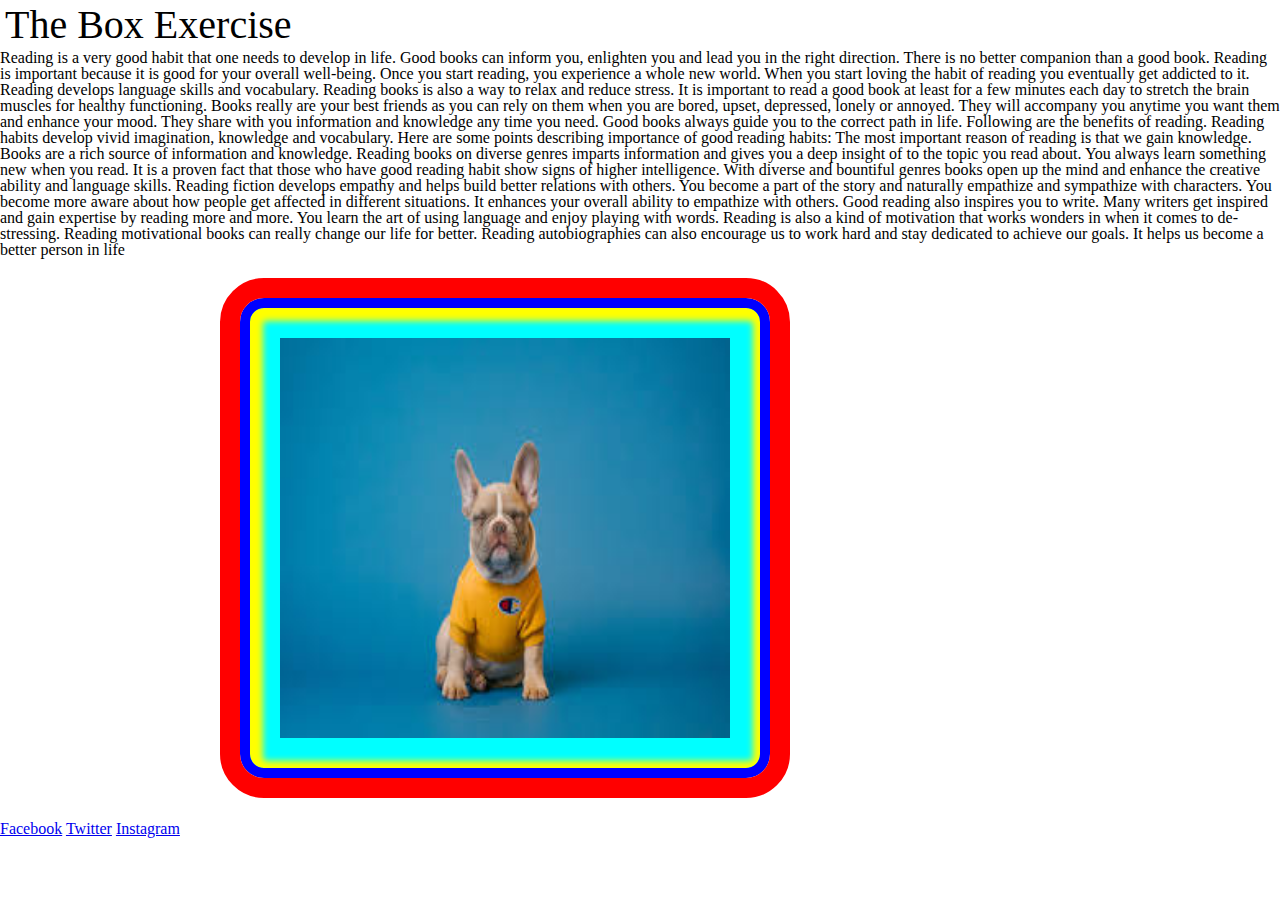
<file: block-BHaaap/index.html>
<!---

### Create a web page with the following characteristics:

1. Heading element(h1) should be at the top of the page.
2. After the heading, there should be a paragraph.
3. After the paragraph add an image having all the corner rounded.
4. Below the image, there should be a circle with red background.
5. At the bottom of the page, there must be a footer containing few links.
6. The H1 has 1px red solid borders, background color #D18C1D, and 10px of space between the content and the border (padding)
7. The paragraph is contained in 600px by 400px boxes with 2px black dotted borders and background color #D1D631
8. Links have a 3px blue dashed border on the bottom only and background color #A1A1A1

- Using CSS resets is necessary.
- Use semantic tags and keep the nesting and indentation proper.

--->
<!DOCTYPE html>
<html lang="en">
<head>
    <meta charset="UTF-8">
    <meta http-equiv="X-UA-Compatible" content="IE=edge">
    <meta name="viewport" content="width=device-width, initial-scale=1.0">
    <title>Document</title>
    <link rel="stylesheet" href="style.css">
</head>
<body>
    <header>
    <h1> The Box Exercise</h1>
</header>
     <main>
    <section>
    <p>Reading is a very good habit that one needs to develop in life. Good books can inform you,
         enlighten you and lead you in the right direction. There is no better companion than a good book. 
        Reading is important because it is good for your overall well-being. Once you start reading, you experience a whole new world. 
        When you start loving the habit of reading you eventually get addicted to it. Reading develops language skills and vocabulary. 
        Reading books is also a way to relax and reduce stress. 
        It is important to read a good book at least for a few minutes each day to stretch the brain muscles for healthy functioning.
        Books really are your best friends as you can rely on them when you are bored, upset, depressed, lonely or annoyed.
         They will accompany you anytime you want them and enhance your mood. They share with you information and knowledge any time you need. 
        Good books always guide you to the correct path in life. Following are the benefits of reading.
        Reading habits develop vivid imagination, knowledge and vocabulary. Here are some points describing importance of good reading habits:

        The most important reason of reading is that we gain knowledge. Books are a rich source of information and knowledge. Reading books on diverse 
        genres imparts information and gives you a deep insight of to the topic you read about. You always learn something new when you read.
        It is a proven fact that those who have good reading habit show signs of higher intelligence. With diverse and bountiful genres books open up 
        the mind and enhance the creative ability and language skills.
        Reading fiction develops empathy and helps build better relations with others. You become a part of the story and naturally empathize and sympathize 
        with characters. You become more aware about how people get affected in different situations. It enhances your overall ability to empathize with others.
        Good reading also inspires you to write. Many writers get inspired and gain expertise by reading more and more. You learn the art of using language and 
        enjoy playing with words.
        Reading is also a kind of motivation that works wonders in when it comes to de-stressing. Reading motivational books can really change our life for better. 
        Reading autobiographies can also encourage us to work hard and stay dedicated to achieve our goals. It helps us become a better person in life</p>

                   
            <img src="image1.jpeg" alt="picture" width="450" height="400"
            
         <div class ="circle "></div>


        </section>
    </main>
    <footer>
        <nav>
        <a href="https://www.Facebook.com/"> Facebook</a>
        <a href="//www.Twitter.com/">Twitter</a>
        <a href="//www.Instagram.com/">Instagram</a>
        
    </nav>
    </footer>


        
</body>
</html>
</file>
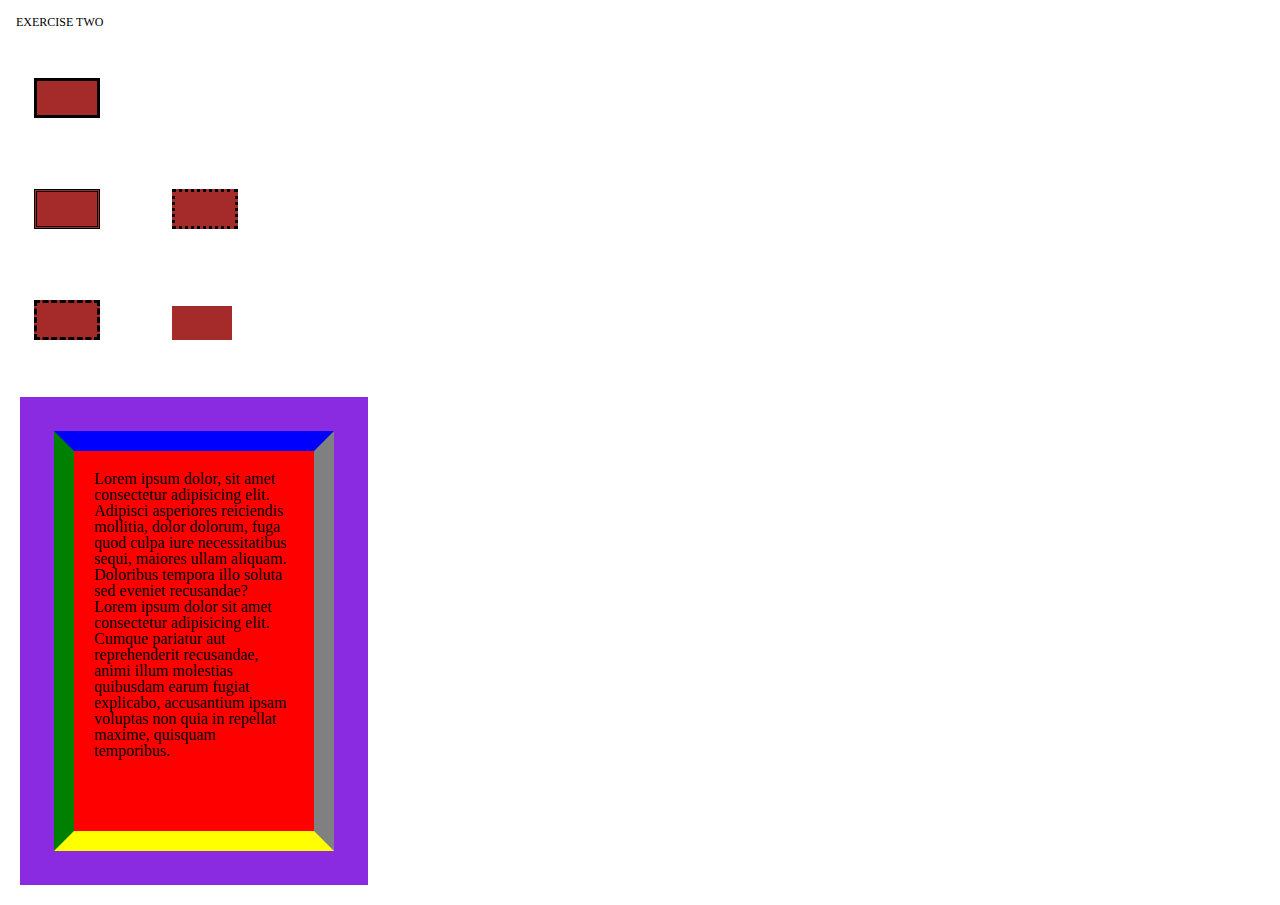
<file: block-BHaaaq/index.html>
<!---
### Create a page according to the layout shown below

![Box Model Exercise 2](https://raw.githubusercontent.com/suraj122/AC-STYLE-images/master/box-model/ex-2.png)

- Using CSS resets is necessary.
- Use semantic tags and keep the nesting and indentation proper.
--->
<!DOCTYPE html>
<html lang="en">
<head>
    <meta charset="UTF-8">
    <meta http-equiv="X-UA-Compatible" content="IE=edge">
    <meta name="viewport" content="width=device-width, initial-scale=1.0">
    <title>Document</title>
    <link rel="stylesheet" href="style.css">
</head>
<body>
    <h1>EXERCISE TWO </h1>
    <div>
    <div class="box"></div>
   </div>
   <div>
    <div class="box-double"></div>
    <div class="box-dotted"></div>
    </div>
    <div>
    <div class="box-dashed"></div>
    <div class="no-border"></div>
    </div>
    <div class="para-complete" >
        <p>Lorem ipsum dolor, sit amet consectetur adipisicing elit. Adipisci asperiores reiciendis mollitia, 
            dolor dolorum, 
            fuga quod culpa iure necessitatibus sequi, maiores ullam aliquam. Doloribus tempora illo soluta sed eveniet recusandae?
        Lorem ipsum dolor sit amet consectetur adipisicing elit. Cumque pariatur aut reprehenderit recusandae, animi illum molestias 
        quibusdam earum fugiat explicabo, accusantium ipsam voluptas non quia in repellat maxime, quisquam temporibus.
        </p>
    </div>
    
</body>
</html>
</file>
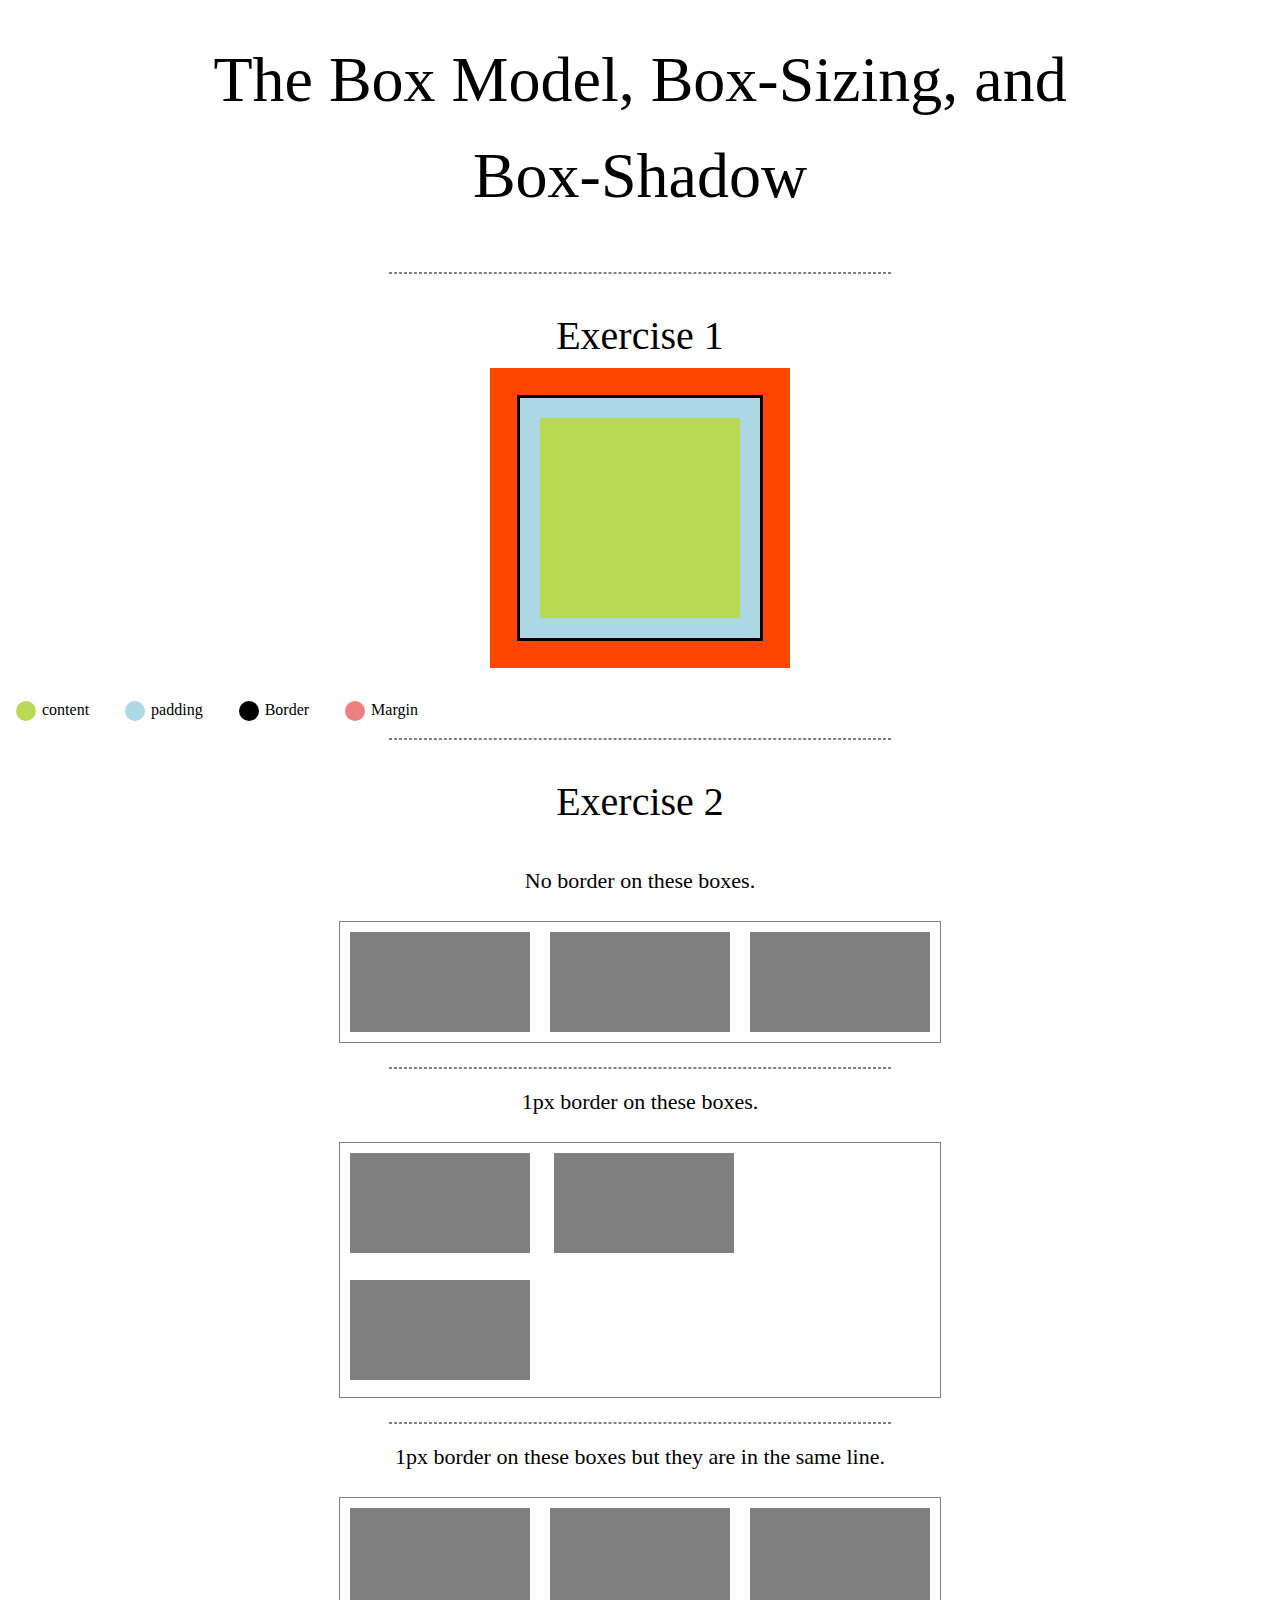
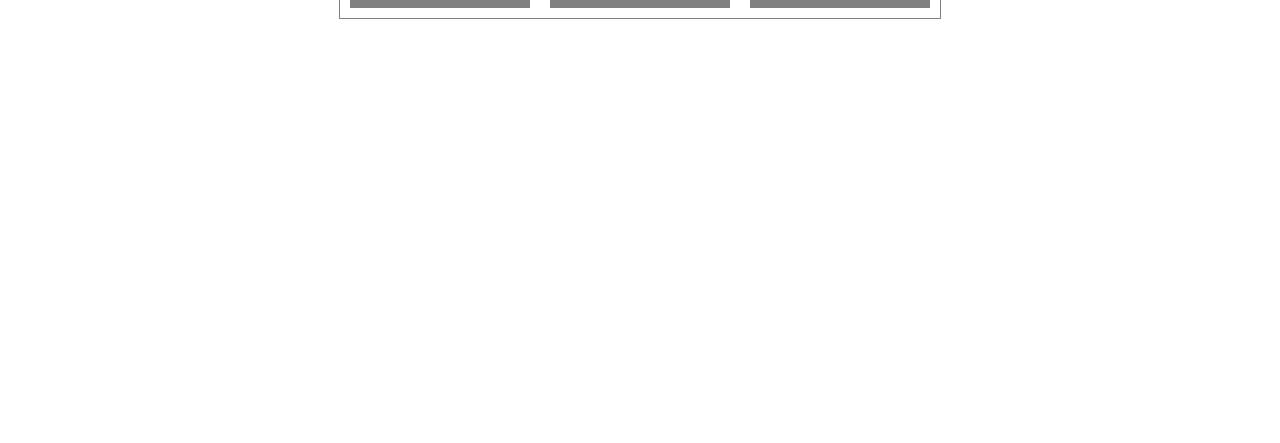
<file: block-BHaaau/index.html>
<!---
### Create a page according to the layout shown below

![Box Model Exercise 6](https://raw.githubusercontent.com/suraj122/AC-STYLE-images/master/box-model/ex-6.png)

#### Problems for exercise 2 in the layout

- Each parent container has width of 600px and border of 1px;
- Each children box has width 180px and height 100px as well as margin of 10px;
- Each child box which is having border has border-width 1px.
- Note in the first container the boxes do not have any border.

- Using CSS resets is necessary.
- Use semantic tags and keep the nesting and indentation proper.
--->
<!DOCTYPE html>
<html lang="en">
<head>
    <meta charset="UTF-8">
    <meta http-equiv="X-UA-Compatible" content="IE=edge">
    <meta name="viewport" content="width=device-width, initial-scale=1.0">
    <title>Document</title>
    <link rel="stylesheet" href="style.css">

</head>
<body>
    <header>
      <h1>The Box Model, Box-Sizing, and Box-Shadow</h1>
    </header>
    <hr>
    <main>
        <section>
            <h2>Exercise 1</h2>
            <div class="box"></div>
            <div class="marker-container"></div>
            <div class="marker">
                <span class="circle content"></span>
                <span>content</span> 
            </div>
            <div class="marker">
                <span class="circle padding"></span>
                <span>padding</span> 
            </div>
              <div class="marker" >
                <span class="circle border"></span>
              <span>Border</span>
              </div>
              <div class="marker">
              <span class="circle margin"></span>
              <span>Margin</span>
            </div>
            
        </section>
        <hr>
        <section>
            <h2>Exercise 2</h2>
            <p>No border on these boxes.</p>
            <div class="container">
            <div class="child-box"></div>
            <div class="child-box"></div>
            <div class="child-box"></div>
        </div>
        <hr>
        <p>1px border on these boxes.</p>
        <div class="contain">
            <div class="child-box"></div>
            <div class="child-box"></div>
            <div class="child-box"></div>
        </div>
        <hr>
        <p>1px border on these boxes but they are in the same line.</p>
        <div class="container">
            <div class="child-box"></div>
            <div class="child-box"></div>
            <div class="child-box"></div>
        </div>
        </section>
       
    </main>
    
</body>
</html>
</file>
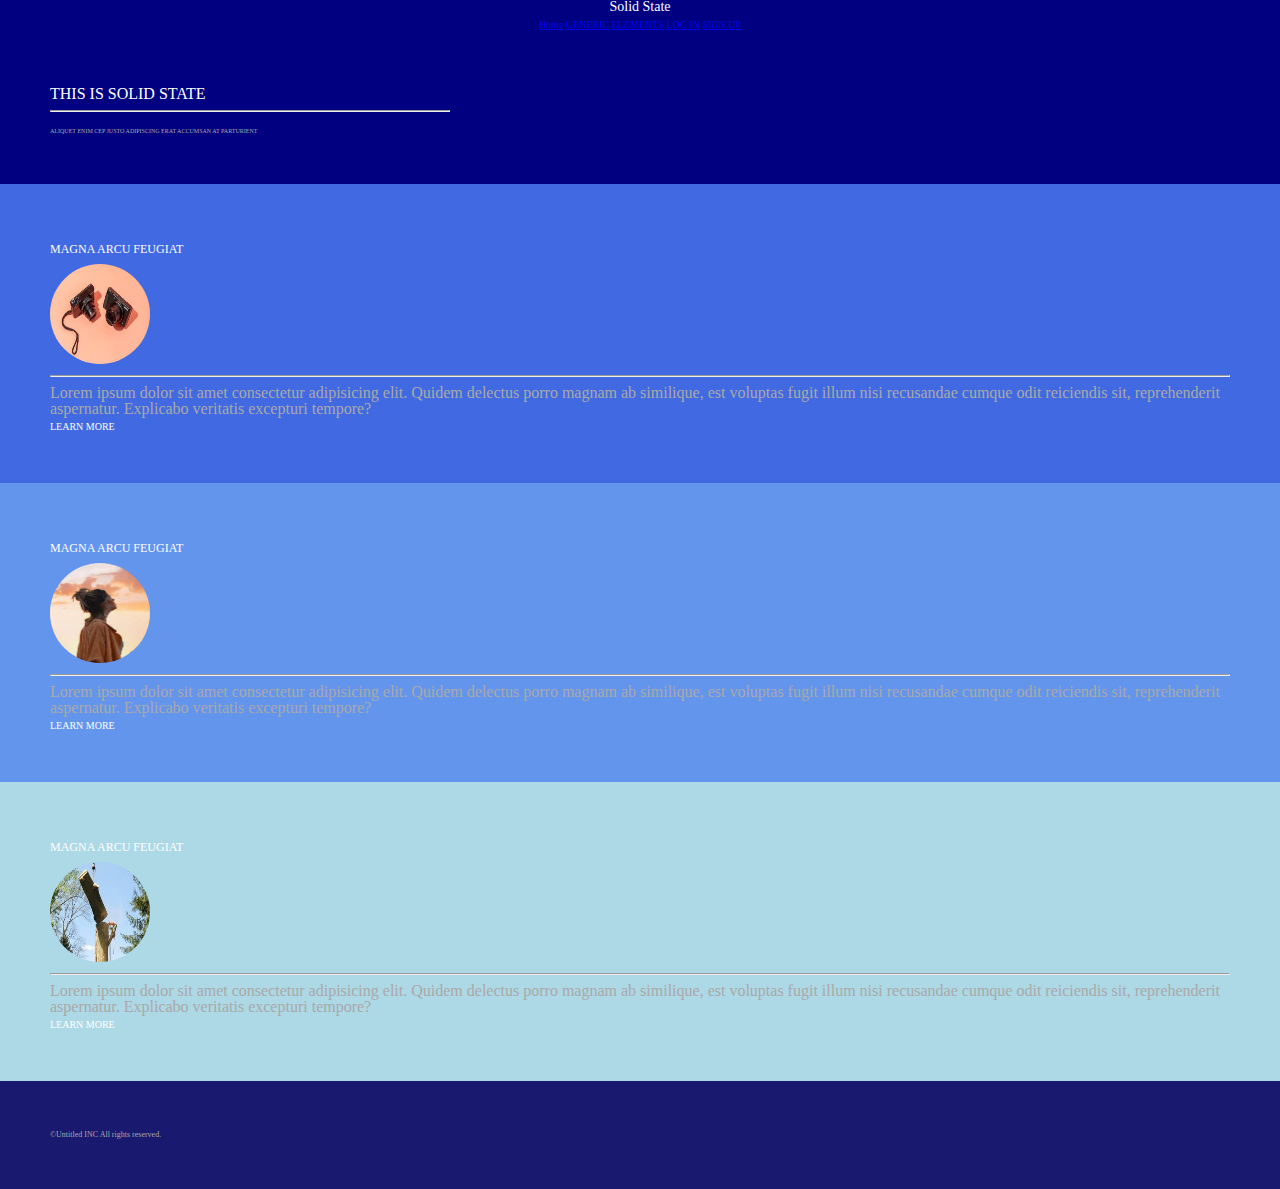
<file: block-BHaaav/index.html>
<!---
### Create a page according to the layout shown below

![Box Model Exercise 7](https://raw.githubusercontent.com/suraj122/AC-STYLE-images/master/box-model/ex-7.png)

- Using CSS resets is necessary.
- Use semantic tags and keep the nesting and indentation proper.

--->
<!DOCTYPE html>
<html lang="en">
<head>
    <meta charset="UTF-8">
    <meta http-equiv="X-UA-Compatible" content="IE=edge">
    <meta name="viewport" content="width=device-width, initial-scale=1.0">
    <title>Document</title>
    <link rel="stylesheet" href="style.css">
</head>
<body>
    <header class="header">
        <h1>Solid State</h1>
        <nav class="navigation">
            <a href="#">Home</a>
            <a href="#">GENERIC</a>
            <a href="#">ELEMENTS</a>
            <a href="#">LOG IN</a>
            <a href="#">SIGN UP</a>
        </nav>
        <div class="dotted">
        <h2>THIS IS SOLID STATE</h2>
        <hr>
        <p class="text">ALIQUET ENIM CEP JUSTO ADIPISCING ERAT ACCUMSAN AT PARTURIENT</p>
    </div>
    </header>
    <main>
        <section>
            <article>
                <div class="change">
             <h3>MAGNA ARCU FEUGIAT</h3>
             <img src="cam01.jpeg" alt="photo">
             <hr>
             <p class="message">Lorem ipsum dolor sit amet consectetur adipisicing elit. Quidem delectus porro magnam ab similique,
                 est voluptas fugit illum nisi recusandae cumque odit reiciendis sit, reprehenderit aspernatur. Explicabo veritatis excepturi tempore?</p>
                 <span class="link">LEARN MORE</span>
            </div>
            </article>
        </section>
        <section>
            <article>
                <div class="cross">
             <h3>MAGNA ARCU FEUGIAT</h3>
             <img src="cloud02.jpeg" alt="photo">
             <hr>
             <p class="message">Lorem ipsum dolor sit amet consectetur adipisicing elit. Quidem delectus porro magnam ab similique,
                 est voluptas fugit illum nisi recusandae cumque odit reiciendis sit, reprehenderit aspernatur. Explicabo veritatis excepturi tempore?</p>
                 <span class="link">LEARN MORE</span>
            </div>
            </article>
        </section>
        <section>
            <article>
                <div class="reset">
             <h3>MAGNA ARCU FEUGIAT</h3>
             <img src="tree03.jpeg" alt="photo">
             <hr>
             <p class="message">Lorem ipsum dolor sit amet consectetur adipisicing elit. Quidem delectus porro magnam ab similique,
                 est voluptas fugit illum nisi recusandae cumque odit reiciendis sit, reprehenderit aspernatur. Explicabo veritatis excepturi tempore?</p>
                 <span class="link">LEARN MORE</span>
            </div>
            </article>
        </section>
    </main>
    <footer class="footer">
    <small>&copy;Untitled INC All rights reserved.</small>
    </footer>
</body>
</html>
</file>
<file: block-BHaaap/style.css>
/* http://meyerweb.com/eric/tools/css/reset/ 
   v2.0 | 20110126
   License: none (public domain)
*/

html, body, div, span, applet, object, iframe,
h1, h2, h3, h4, h5, h6, p, blockquote, pre,
a, abbr, acronym, address, big, cite, code,
del, dfn, em, img, ins, kbd, q, s, samp,
small, strike, strong, sub, sup, tt, var,
b, u, i, center,
dl, dt, dd, ol, ul, li,
fieldset, form, label, legend,
table, caption, tbody, tfoot, thead, tr, th, td,
article, aside, canvas, details, embed, 
figure, figcaption, footer, header, hgroup, 
menu, nav, output, ruby, section, summary,
time, mark, audio, video {
	margin: 0;
	padding: 0;
	border: 0;
	font-size: 100%;
	font: inherit;
	vertical-align: baseline;
}
/* HTML5 display-role reset for older browsers */
article, aside, details, figcaption, figure, 
footer, header, hgroup, menu, nav, section {
	display: block;
}
body {
	line-height: 1;
}
ol, ul {
	list-style: none;
}
blockquote, q {
	quotes: none;
}
blockquote:before, blockquote:after,
q:before, q:after {
	content: '';
	content: none;
}
table {
	border-collapse: collapse;
	border-spacing: 0;
}

h1 {
    font-size: 40px;
    padding: 5px;
}

 img {
    text-align: center;
    border-radius: 24px;
    background-color: aqua;
    border: 10px solid blue;
    padding: 30px;
    margin: 40px 240px;
    outline: 20px solid red;
    box-shadow: inset 3px 3px 6px 10px yellow;
    
    .circle {
        width: 200px;
        height: 200px;
        border-radius: 50%;
        background-color: red;
    }

    a {
        text-align: center;
        margin: 20px;
        padding: 20px;
    }
</file>
<file: block-BHaaaq/style.css>
/* http://meyerweb.com/eric/tools/css/reset/ 
   v2.0 | 20110126
   License: none (public domain)
*/

html, body, div, span, applet, object, iframe,
h1, h2, h3, h4, h5, h6, p, blockquote, pre,
a, abbr, acronym, address, big, cite, code,
del, dfn, em, img, ins, kbd, q, s, samp,
small, strike, strong, sub, sup, tt, var,
b, u, i, center,
dl, dt, dd, ol, ul, li,
fieldset, form, label, legend,
table, caption, tbody, tfoot, thead, tr, th, td,
article, aside, canvas, details, embed, 
figure, figcaption, footer, header, hgroup, 
menu, nav, output, ruby, section, summary,
time, mark, audio, video {
	margin: 0;
	padding: 0;
	border: 0;
	font-size: 100%;
	font: inherit;
	vertical-align: baseline;
}
/* HTML5 display-role reset for older browsers */
article, aside, details, figcaption, figure, 
footer, header, hgroup, menu, nav, section {
	display: block;
}
body {
	line-height: 1;
}
ol, ul {
	list-style: none;
}
blockquote, q {
	quotes: none;
}
blockquote:before, blockquote:after,
q:before, q:after {
	content: '';
	content: none;
}
table {
	border-collapse: collapse;
	border-spacing: 0;
}

h1 {
    font-size: 12px;
    margin: 16px;
    text-transform: capitalize;
}
 .box {
    background-color: brown;
    width: 60px;
    height: 34px;
    border: 3px solid  black;
    margin: 34px 34px;
    display: inline-block;
}
.box-double {
    background-color: brown;
    width: 60px;
    height: 34px;
    border: 3px double  black;
    margin: 34px 34px;
    display: inline-block;
}
.box-dotted {
    background-color: brown;
    width: 60px;
    height: 34px;
    border: 3px dotted  black;
    margin: 34px 34px;
    display: inline-block;

}
.box-dashed{
    background-color: brown;
    width: 60px;
    height: 34px;
    border: 3px dashed  black;
    margin: 34px 34px;
    display: inline-block;
}
.no-border {
    background-color: brown;
    width: 60px;
    height: 34px;
    border: 3px no-border;
    margin: 34px 34px;
    display: inline-block;
}
     
    

p {
    background-color: red;
    width: 200px;
    height: 340px;
    
    border-right: 20px solid grey;
    border-top: 20px solid blue;
    border-bottom: 20px solid yellow;
    border-left: 20px solid green;
    
    
    margin: 34px 34px;
    padding: 20px;
}
.para-complete {
 background-color: blueviolet;
 display: inline-block;
 margin: 20px ;
}
</file>
<file: block-BHaaau/style.css>
/* http://meyerweb.com/eric/tools/css/reset/ 
   v2.0 | 20110126
   License: none (public domain)
*/

html, body, div, span, applet, object, iframe,
h1, h2, h3, h4, h5, h6, p, blockquote, pre,
a, abbr, acronym, address, big, cite, code,
del, dfn, em, img, ins, kbd, q, s, samp,
small, strike, strong, sub, sup, tt, var,
b, u, i, center,
dl, dt, dd, ol, ul, li,
fieldset, form, label, legend,
table, caption, tbody, tfoot, thead, tr, th, td,
article, aside, canvas, details, embed, 
figure, figcaption, footer, header, hgroup, 
menu, nav, output, ruby, section, summary,
time, mark, audio, video {
	margin: 0;
	padding: 0;
	border: 0;
	font-size: 100%;
	font: inherit;
	vertical-align: baseline;
}
/* HTML5 display-role reset for older browsers */
article, aside, details, figcaption, figure, 
footer, header, hgroup, menu, nav, section {
	display: block;
}
body {
	line-height: 1;
}
ol, ul {
	list-style: none;
}
blockquote, q {
	quotes: none;
}
blockquote:before, blockquote:after,
q:before, q:after {
	content: '';
	content: none;
}
table {
	border-collapse: collapse;
	border-spacing: 0;
}
body {
    line-height: 1.5;
    padding-bottom: 400px;
}
h1 {
    text-align: center;
    font-size:64px;
    padding: 32px 180px;
}
hr {
    width: 500px;
    border-style: dashed;
    margin: 16px auto;
}
h2 {
    font-size: 40px;
    text-align: center;
    margin: 32px 0;
}
.box {
    width: 200px;
    height: 200px;
    background-color: #bada55;
    margin:0 auto;
    border: 20px solid #ADD8E6;
    outline: 3px solid black;
    box-shadow: 0 0 0 30px orangered;
}
.marker-container {
    text-align: center;
    margin-top: 60px;
    
}
.circle {
    width: 20px;
    height: 20px;
    background-color: #bada55;
    display: inline-block;
    border-radius: 50%;
    vertical-align: middle;
    margin-right: 2px;
    
}
.padding {
    background-color: #ADD8E6;
}
.border {
    background-color: black;
}
.margin {
    background-color: #ed7f80;
}
.marker {
    margin: 0 16px;
    display: inline-block;
}
p {
    text-align: center;
    font-size: 22px;
}
.container {
    width: 600px;
    border: 1px solid gray;
    margin:  24px auto;
    font-size: 0;
}
.child-box {
    width: 180px;
    height: 100px;
    margin: 10px;
    background-color: gray;
    display: inline-block;
    
}
.contain {
    width: 600px;
    border: 1px solid gray;
    margin:  24px auto;
</file>
<file: block-BHaaav/style.css>
/* http://meyerweb.com/eric/tools/css/reset/ 
   v2.0 | 20110126
   License: none (public domain)
*/

html, body, div, span, applet, object, iframe,
h1, h2, h3, h4, h5, h6, p, blockquote, pre,
a, abbr, acronym, address, big, cite, code,
del, dfn, em, img, ins, kbd, q, s, samp,
small, strike, strong, sub, sup, tt, var,
b, u, i, center,
dl, dt, dd, ol, ul, li,
fieldset, form, label, legend,
table, caption, tbody, tfoot, thead, tr, th, td,
article, aside, canvas, details, embed, 
figure, figcaption, footer, header, hgroup, 
menu, nav, output, ruby, section, summary,
time, mark, audio, video {
	margin: 0;
	padding: 0;
	border: 0;
	font-size: 100%;
	font: inherit;
	vertical-align: baseline;
}
/* HTML5 display-role reset for older browsers */
article, aside, details, figcaption, figure, 
footer, header, hgroup, menu, nav, section {
	display: block;
}
body {
	line-height: 1;
}
ol, ul {
	list-style: none;
}
blockquote, q {
	quotes: none;
}
blockquote:before, blockquote:after,
q:before, q:after {
	content: '';
	content: none;
}
table {
	border-collapse: collapse;
	border-spacing: 0;
}
.header {
    background-color: navy;
    
}
h1{
    text-align: center;
    font-size: 14px;
    color: white;
}
.navigation {
    text-align: center;
    font-size: 10px;
    color: white;
    margin: 6px;
}
.dotted {
    font-size: 16px;
    color: white;
    padding: 50px;
    border-style:solid lightblue;
    width: 400px;

    
}
.text {
    font-size: 6px;
    color: darkgray;
    margin-top: 16px;
}
.change {
    background-color:royalblue;
    padding: 50px;
}

img {
    border-radius: 50%;
    width: 100px;
    height: 100px;
}
h3 {
    font-size: 12px;
    color: white;
    margin: 9px 0;
}
.message {
    color: darkgray;
}
.link {
    color: white;
    margin-top: 12px;
    font-size: 10px;
}
.cross {
    background-color:cornflowerblue;
    padding: 50px;
}
.reset {
    background-color:lightblue;
    padding: 50px;
}
.footer{
    background-color:midnightblue;
    padding: 50px;
    color: darkgray;
    font-size: 8px;

    
}
</file>
